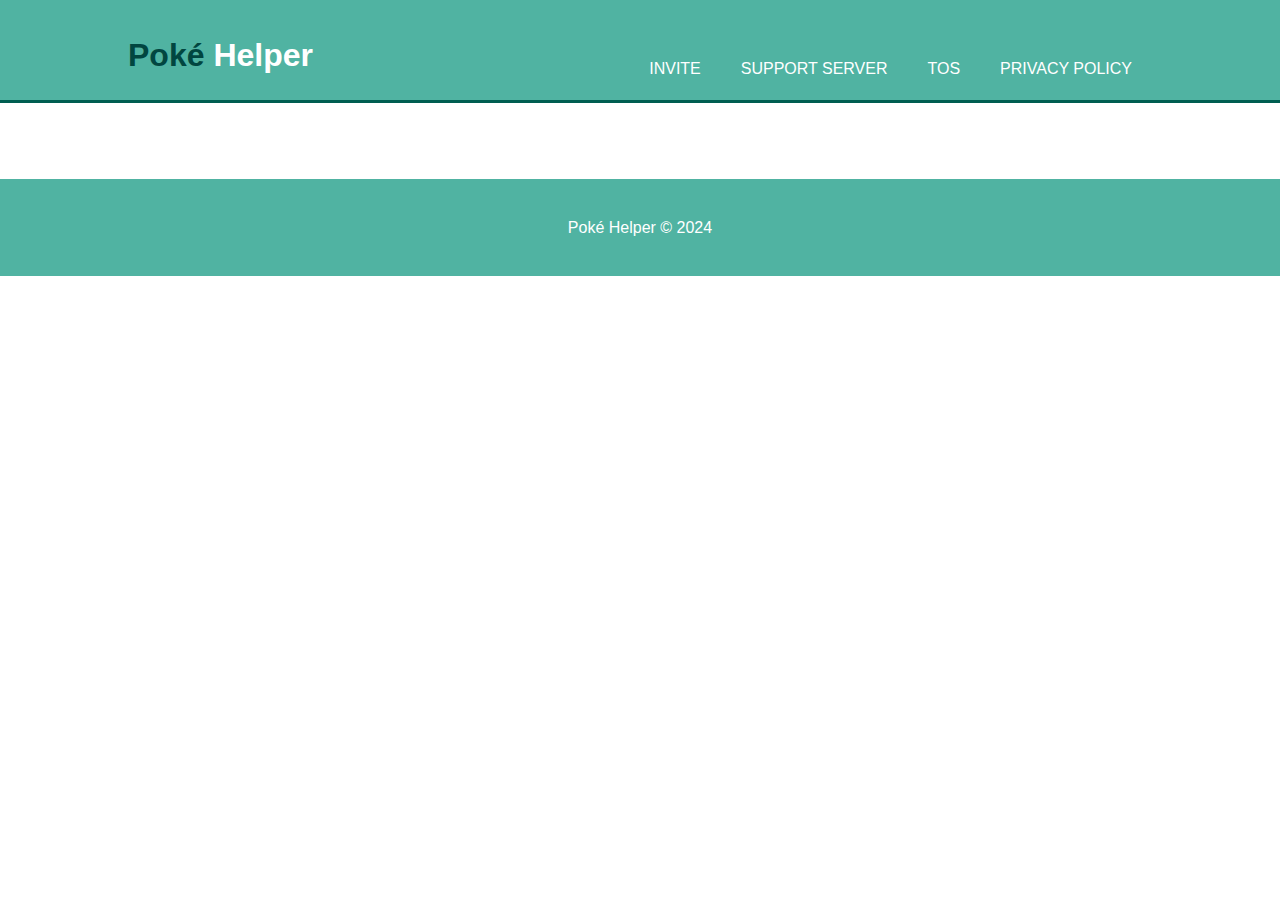
<file: index.html>
<!DOCTYPE html>
<html lang="en">
<head>
    <meta charset="UTF-8">
    <meta name="viewport" content="width=device-width, initial-scale=1.0">
    <title>Poké Helper</title>
    <link rel="shortcut icon" type="image/x-icon" href="icon.png" />
    <link rel="stylesheet" href="style.css">
</head>
<body>
    <header>
        <div class="container">
            <div id="branding">
                <h1><span class="highlight">Poké</span> Helper</h1>
            </div>
            <nav>
                <ul>
                    <li><a href="https://discord.com/oauth2/authorize?client_id=1219565055616749608">Invite</a></li>
                    <li><a href="https://discord.gg/K5Zezkknvr">Support Server</a></li>
                    <li><a href="tos.html">TOS</a></li>
                    <li><a href="pp.html">Privacy Policy</a></li>
                </ul>
            </nav>
        </div>
    </header>

    <section class="privacy-policy">
        <div class="container">
        </div>
    </section>
    <br>
    <footer>
        <p>Poké Helper © 2024</p>
    </footer>
</body> 
</html>
</file>
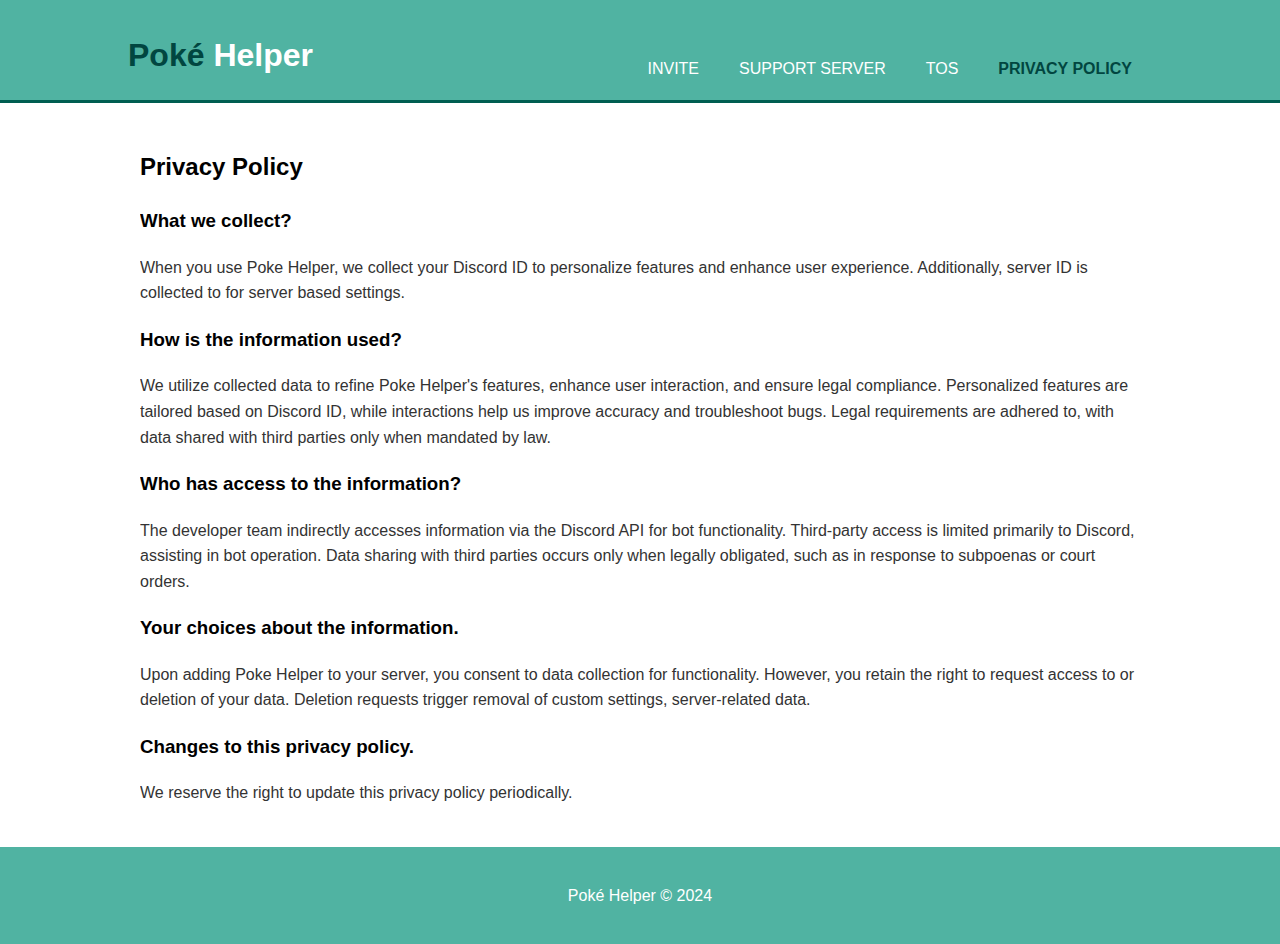
<file: pp.html>
<!DOCTYPE html>
<html lang="en">
<head>
    <meta charset="UTF-8">
    <meta name="viewport" content="width=device-width, initial-scale=1.0">
    <title>Poké Helper</title>
    <link rel="shortcut icon" type="image/x-icon" href="icon.png" />
    <link rel="stylesheet" href="style.css">
</head>
<body>
    <header>
        <div class="container">
            <div id="branding">
                <h1><span class="highlight">Poké</span> Helper</h1>
            </div>
            <nav>
                <ul>
                    <li><a href="https://discord.com/oauth2/authorize?client_id=1219565055616749608">Invite</a></li>
                    <li><a href="https://discord.gg/K5Zezkknvr">Support Server</a></li>
                    <li><a href="tos.html">TOS</a></li>
                    <li class="current"><a href="pp.html">Privacy Policy</a></li>
                </ul>
            </nav>
        </div>
    </header>

    <section class="privacy-policy">
        <div class="container">
            <h2>Privacy Policy</h2>
            <h3>What we collect?</h3>
            <p>When you use Poke Helper, we collect your Discord ID to personalize features and enhance user experience. Additionally, server ID is collected to for server based settings.</p>
            <h3>How is the information used?</h3>
            <p>We utilize collected data to refine Poke Helper's features, enhance user interaction, and ensure legal compliance. Personalized features are tailored based on Discord ID, while interactions help us improve accuracy and troubleshoot bugs. Legal requirements are adhered to, with data shared with third parties only when mandated by law.</p>
            <h3>Who has access to the information?</h3>
            <p>The developer team indirectly accesses information via the Discord API for bot functionality. Third-party access is limited primarily to Discord, assisting in bot operation. Data sharing with third parties occurs only when legally obligated, such as in response to subpoenas or court orders.</p> 
            <h3>Your choices about the information.</h3>
            <p>Upon adding Poke Helper to your server, you consent to data collection for functionality. However, you retain the right to request access to or deletion of your data. Deletion requests trigger removal of custom settings, server-related data.</p> 
            <h3>Changes to this privacy policy.</h3>
            <p>We reserve the right to update this privacy policy periodically.</p>
        </div>
    </section>
    
    <footer>
        <p>Poké Helper © 2024</p>
    </footer>
</body>
</html>
</file>
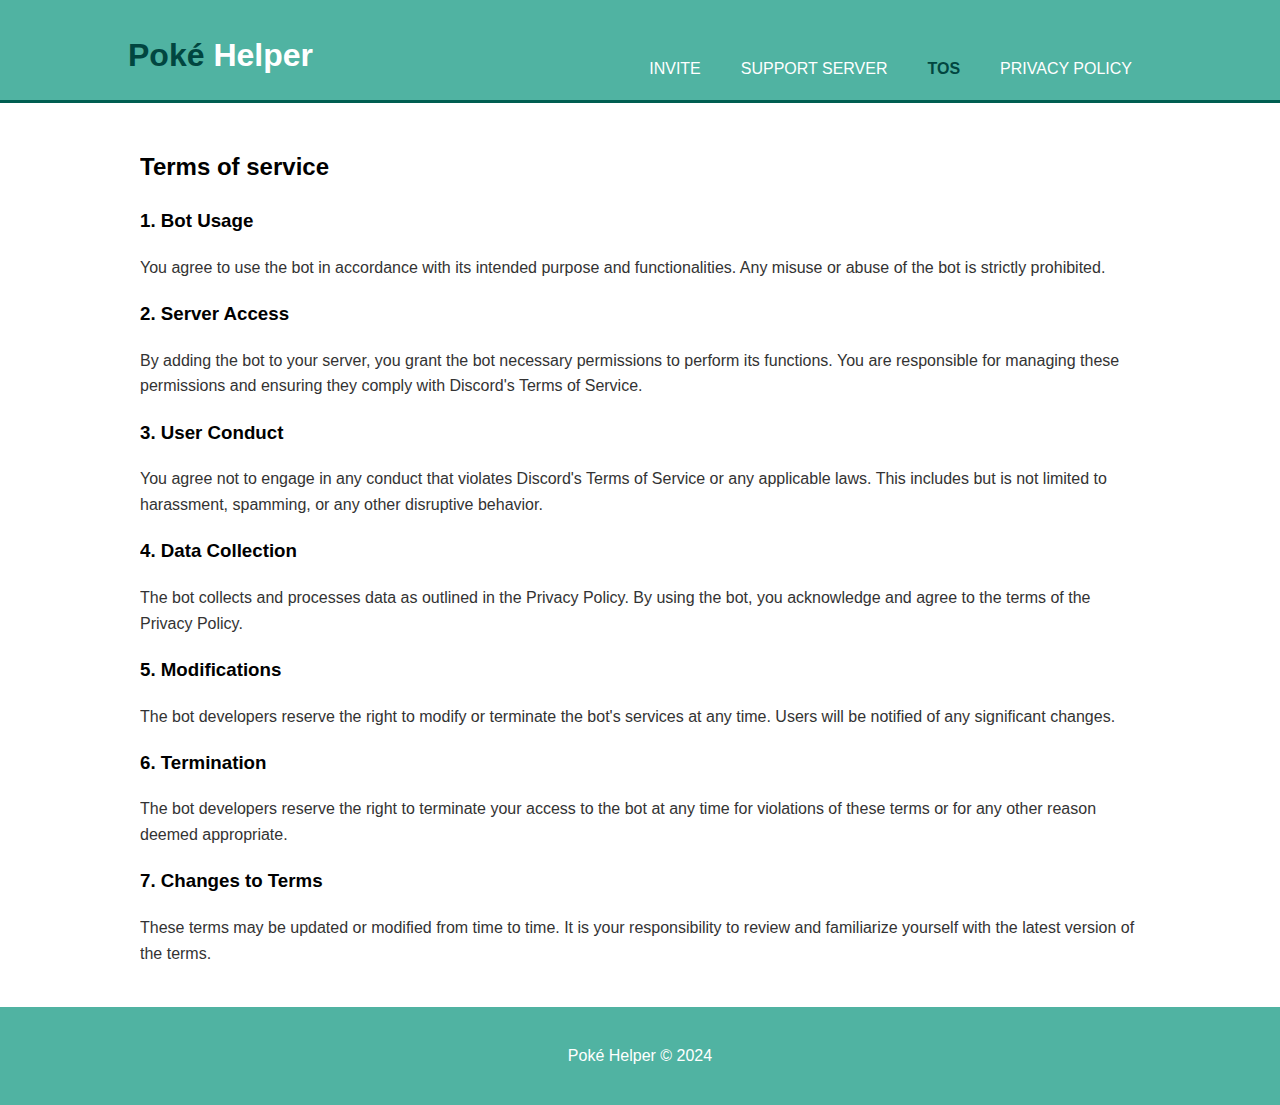
<file: tos.html>
<!DOCTYPE html>
<html lang="en">
<head>
    <meta charset="UTF-8">
    <meta name="viewport" content="width=device-width, initial-scale=1.0">
    <title>Poké Helper</title>
    <link rel="shortcut icon" type="image/x-icon" href="icon.png" />
    <link rel="stylesheet" href="style.css">
</head>
<body>
    <header>
        <div class="container">
            <div id="branding">
                <h1><span class="highlight">Poké</span> Helper</h1>
            </div>
            <nav>
                <ul>
                    <li><a href="https://discord.com/oauth2/authorize?client_id=1219565055616749608">Invite</a></li>
                    <li><a href="https://discord.gg/K5Zezkknvr">Support Server</a></li>
                    <li class="current"><a href="tos.html">TOS</a></li>
                    <li><a href="pp.html">Privacy Policy</a></li>
                </ul>
            </nav>
        </div>
    </header>

    <section class="privacy-policy">
        <div class="container">
            <h2>Terms of service</h2>
            <h3>1. Bot Usage</h3>
            <p>You agree to use the bot in accordance with its intended purpose and functionalities. Any misuse or abuse of the bot is strictly prohibited.</p>
            <h3>2. Server Access</h3>
            <p>By adding the bot to your server, you grant the bot necessary permissions to perform its functions. You are responsible for managing these permissions and ensuring they comply with Discord's Terms of Service.</p>
            <h3>3. User Conduct</h3>
            <p>You agree not to engage in any conduct that violates Discord's Terms of Service or any applicable laws. This includes but is not limited to harassment, spamming, or any other disruptive behavior.</p>
            <h3>4. Data Collection</h3>
            <p>The bot collects and processes data as outlined in the Privacy Policy. By using the bot, you acknowledge and agree to the terms of the Privacy Policy.</p>
            <h3>5. Modifications</h3>
            <p>The bot developers reserve the right to modify or terminate the bot's services at any time. Users will be notified of any significant changes.</p>
            <h3>6. Termination</h3>
            <p>The bot developers reserve the right to terminate your access to the bot at any time for violations of these terms or for any other reason deemed appropriate.</p>
            <h3>7. Changes to Terms</h3>
            <p>These terms may be updated or modified from time to time. It is your responsibility to review and familiarize yourself with the latest version of the terms.</p>
        </div>
    </section>
    <footer>
        <p>Poké Helper © 2024</p>
    </footer>
</body>
</html>
</file>
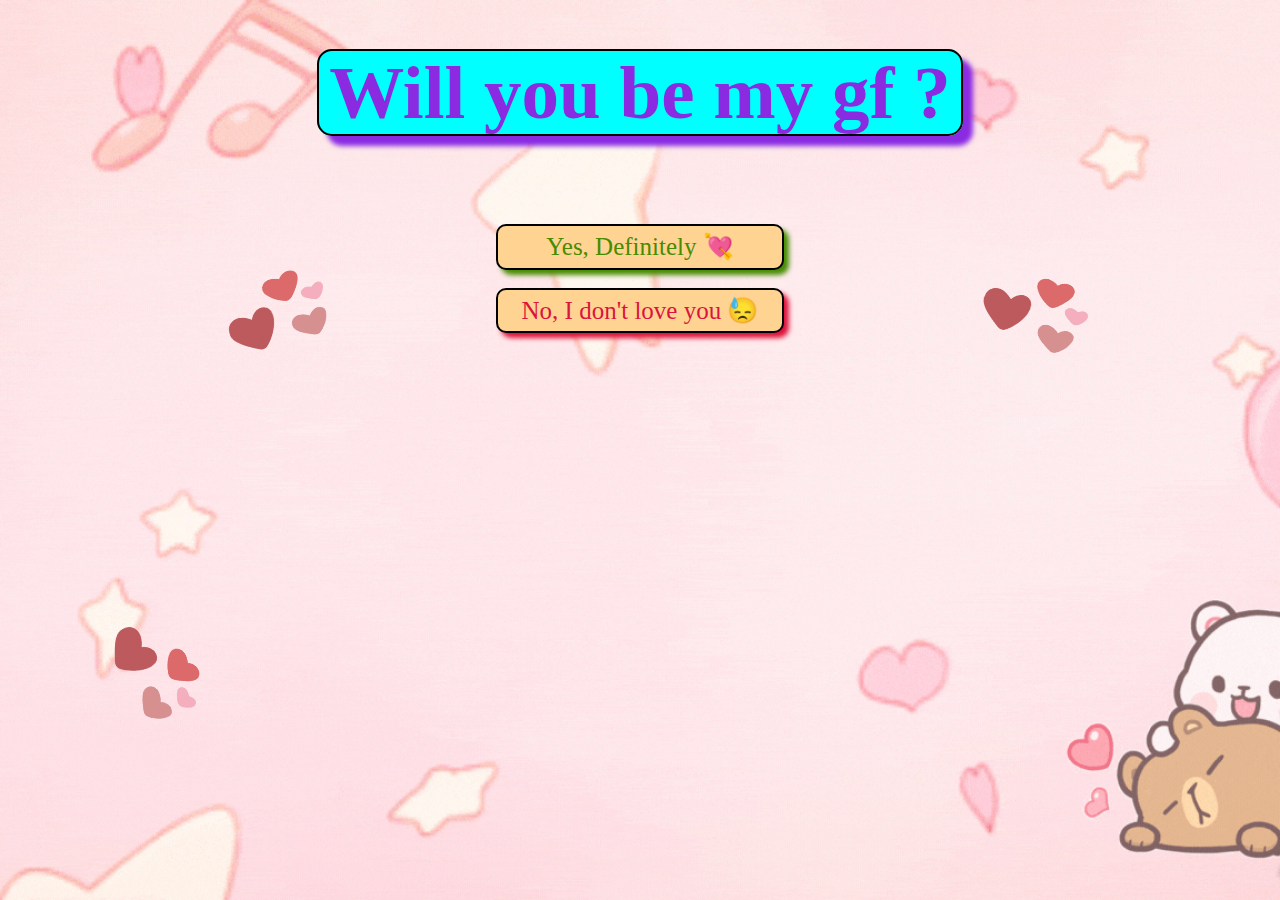
<file: personal/mylove.html>
<!DOCTYPE html>
<html lang="en">
<head>
    <meta charset="UTF-8">
    <meta name="viewport" content="width=device-width, initial-scale=1.0">
    <title>My Love</title>
    <link rel="stylesheet" href="style_love.css">
    <link rel="icon" type="images/jpeg" href="assets/fevicon.jpg">
    <script src="function_love.js" type="text/javascript"></script>
</head>
<body onload="load(), set_text()" id="body">
    <header>
        <div id="fireworks">
            <img src="assets/heart fireworks.gif"><img src="assets/heart fireworks.gif"> 
        </div>
        <div id="fireworks2"><img src="assets/heart fireworks.gif"></div>
        <h1><span id="heading">Will you be my <span contenteditable="true" id="t">gf</span> ?</span></h1>
    </header>
    <main>
        <div id="ans">
            <button class="green" onclick="fireworks()">Yes, Definitely 💘</button>
            <br><br>
            <button id="no" class="red" onmouseleave="mouseex()" onmouseenter="teleport_random()" onclick="no_click()">No, I don't <span id="rb">love</span> you 😓</button>
        </div>
        <img id="hearts1" class="hearts" src="assets/hearts.gif">
        <img id="hearts2" class="hearts" src="assets/hearts.gif">
        <img id="hearts3" class="hearts" src="assets/hearts.gif">
    </main>
</body>
</html>
</file>
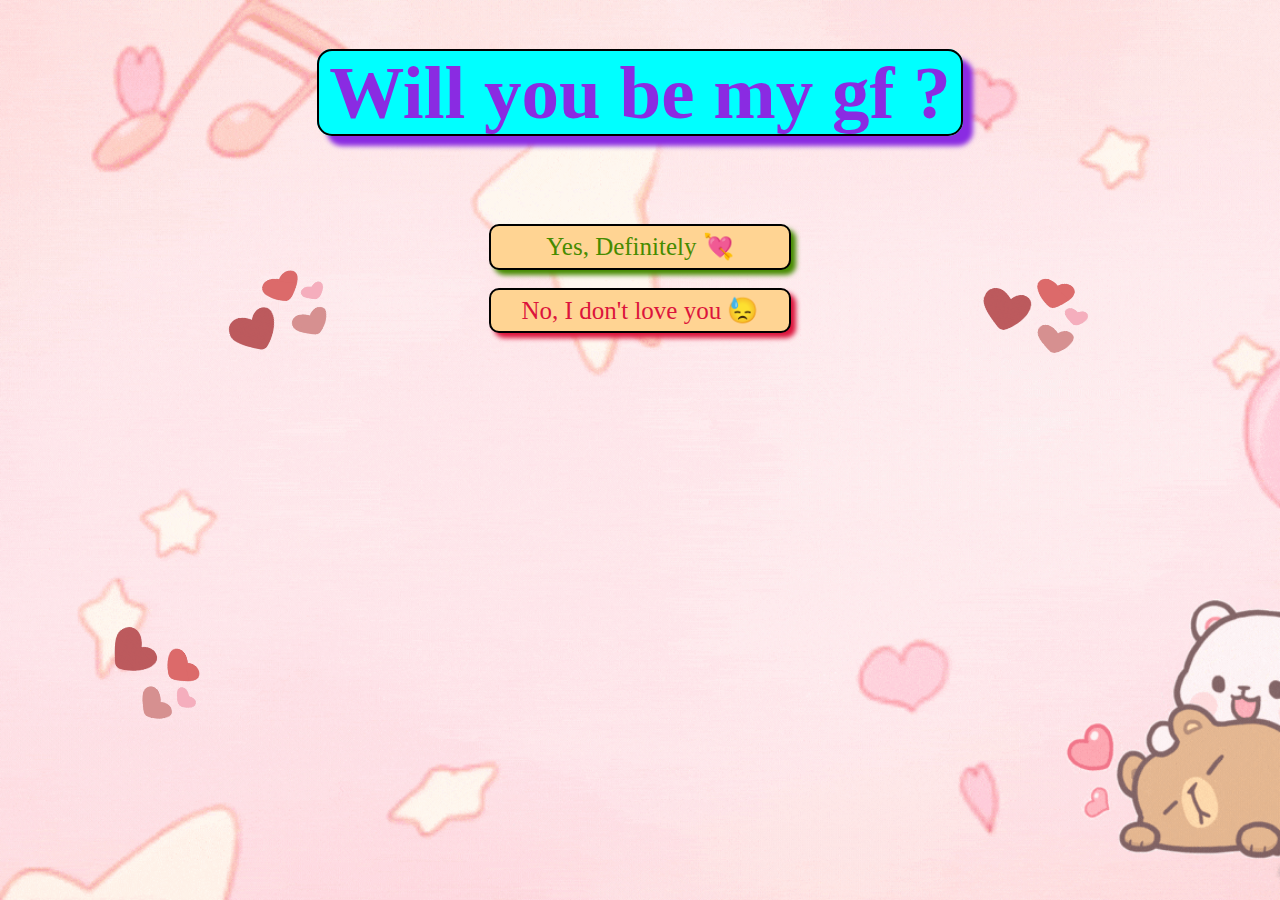
<file: personal/proposal/mylove.html>
<!DOCTYPE html>
<html lang="en">
<head>
    <meta charset="UTF-8">
    <meta name="viewport" content="width=device-width, initial-scale=1.0">
    <title>My Love</title>
    <link rel="stylesheet" href="style_love.css">
    <link rel="icon" type="images/jpeg" href="assets/fevicon.jpg">
    <script src="function_love.js" type="text/javascript"></script>
</head>
<body onload="load(), set_text()" id="body">
    <header>
        <div id="fireworks">
            <img src="assets/heart fireworks.gif"><img src="assets/heart fireworks.gif"> 
        </div>
        <div id="fireworks2"><img src="assets/heart fireworks.gif"></div>
        <h1><span id="heading">Will you be my <span contenteditable="true" id="relation">gf</span> ?</span></h1>
    </header>
    <main>
        <div id="ans">
            <button class="green" onclick="fireworks()">Yes, Definitely 💘</button>
            <br><br>
            <button id="no" class="red" onmouseleave="mouseex()" onmouseenter="teleport_random()" onclick="no_click()">No, I don't <span id="loveto">love</span> you 😓</button>
        </div>
        <img id="hearts1" class="hearts" src="assets/hearts.gif">
        <img id="hearts2" class="hearts" src="assets/hearts.gif">
        <img id="hearts3" class="hearts" src="assets/hearts.gif">
    </main>
</body>
</html>
</file>
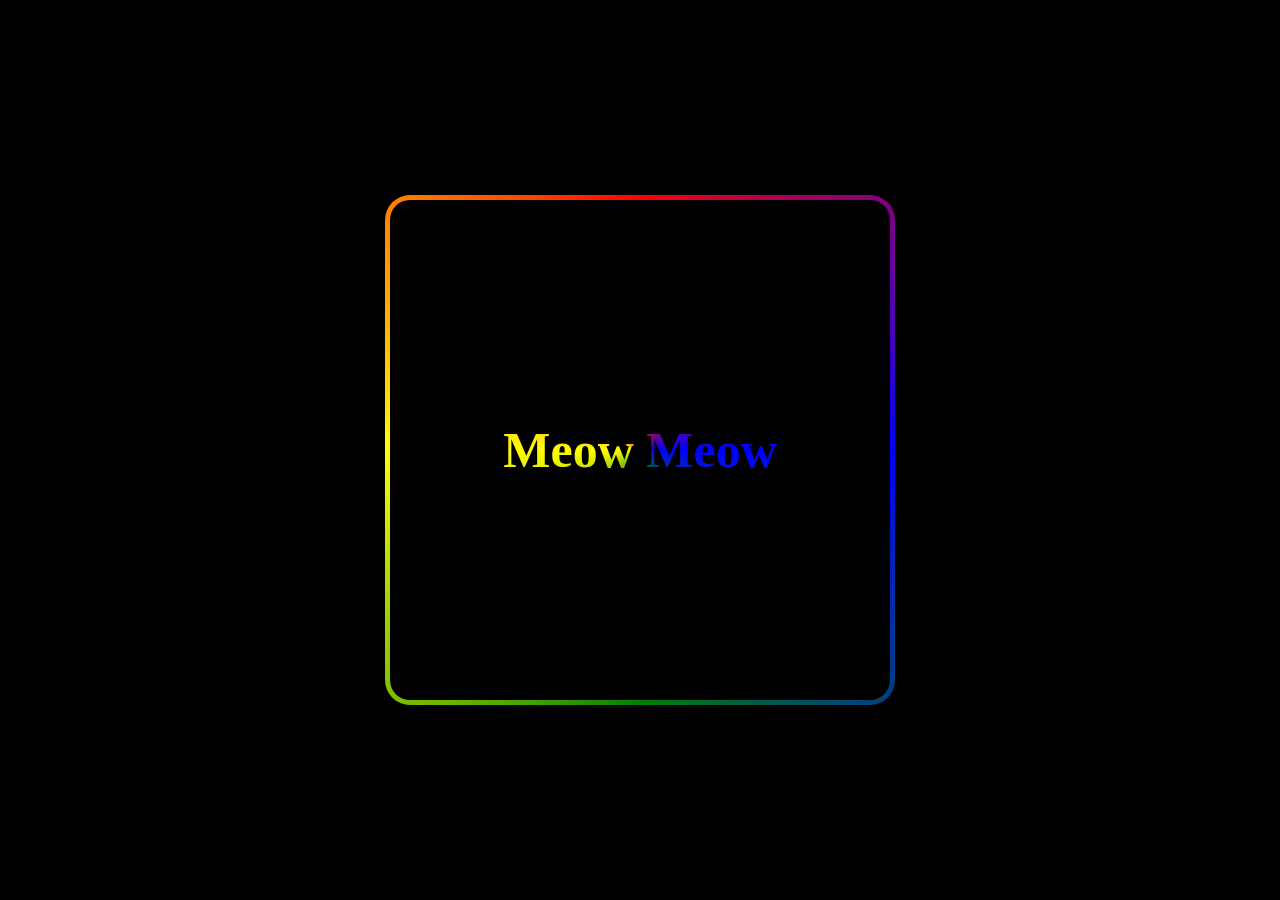
<file: personal/sus/edge_lighting.html>
<html>
<head>
    <style>
        body{
            background-color: black;
            display: grid;
            place-content: center;
        }

        @property --angle{
            syntax: '<angle>';
            initial-value: 0deg;
            inherits: false;
        }
        .container{
            background-image: conic-gradient(from var(--angle), red, blue , green, yellow, red);
            height: 500px;
            width: 500px;
            padding: 5px;
            border-radius: 25px;
            display: grid;
            place-items: center;
            animation: 2s spin linear infinite;
        }
        @keyframes spin{
            from{
                --angle: 0deg;
            }to{
                --angle: 360deg;
            }
        }
        .children{
            background-color: black;
            height: 500px;
            width: 500px;
            border-radius: 20px;
            display: grid;
            place-items: center;
        }
        h1{
            background-image: conic-gradient(from var(--angle), red, blue , green, yellow, red);
            background-clip: text;
            color: transparent;
            font-family: cursive;
            font-size: 50px;
            animation: 2s spin linear infinite;
        }
    
    </style>
</head>
<body>
    <div class="container">
        <div class="children">
            <h1>Meow Meow</h1>
        </div>
    </div>
</body>
</html>
</file>
<file: style.css>
body {
    font-family: 'Segoe UI', Tahoma, Geneva, Verdana, sans-serif;
    line-height: 1.6;
    margin: 0;
    padding: 0;
    background-image: url("https://e1.pxfuel.com/desktop-wallpaper/302/432/desktop-wallpaper-pokemon-scenery-pokemon-landscape.jpg");
    background-size: 100%;
    color: #333;
}
.container {
    width: 80%;
    margin: auto;
    overflow: hidden;
}
header {
    background: #50b3a2;
    color: #ffffff;
    padding-top: 30px;
    min-height: 70px;
    border-bottom: #005e51 3px solid;
}
header a {
    color: #ffffff;
    text-decoration: none;
    text-transform: uppercase;
    font-size: 16px;
}
header ul {
    padding: 0;
    list-style: none;
}
header li {
    float: left;
    display: inline;
    padding: 0 20px 0 20px;
}
header #branding {
    float: left;
}
header #branding h1 {
    margin: 0;
}
header nav {
    float: right;
    margin-top: 10px;
}
header .highlight, header .current a {
    color: #014640;
    font-weight: bold;
}
header a:hover {
    color: #ffffff;
    font-weight: bold;
}
.privacy-policy {
    padding: 15px;
    background: #ffffff;
    margin-top: 10px;
    margin-bottom: 10px;
}
.privacy-policy h2, .privacy-policy h3 {
    color: #000000;
}
footer {
    padding: 20px;
    color: #ffffff;
    background: #50b3a2;
    text-align: center;
}
</file>
<file: personal/style_love.css>
body{
    background-image: url("assets/background.gif");
    background-size: cover;
    background-repeat: no-repeat;
    background-position: center;
    background-attachment: fixed;
}

#heading{
    background-color: aqua;
    padding-left: 10px;
    padding-right: 10px;
    text-align: center;
    border: 2px solid;
    border-color: black;
    border-radius: 15px;
    box-shadow: 10px 10px 5px;
}

h1{
    color: blueviolet;
    font-family: cursive;
    font-size: 75px;
    text-align: center;
}

#ans{
    opacity:1;
    background-color: transparent;
    padding: 1cm;
    width: 8cm;
    text-align: center;
    margin: 0 auto;
}

#ans button:active{
    box-shadow: 2px 2px 2px;
    transform: translate(2px, 2px);
    filter: brightness(90%);

}

button{
    width: 7.64cm;
    height: 1.2cm;
    text-align: center;
    font-family: cursive;
    font-size: 25px;
    background-color: rgb(255, 212, 147);
    border: 2px solid black;
    border-radius:10px;
    box-shadow: 5px 5px 5px;
}

.green{
    color: rgb(70, 139, 0);
}

.red{
    color: crimson;
}

.hearts{
    width: 10%;
    height: 10%;
}

#hearts1{
    rotate: -25deg;
    position: absolute;
    bottom: 60%;
    left: 17%;
}

#hearts2{
    rotate: 15deg;
    position: absolute;
    top: 30%;
    right: 14%;
}

#hearts3{
    rotate: 50deg;
    position: absolute;
    bottom: 20%;
    left: 7%;
}

#fireworks{
    position: fixed;
    width: 100%;
    height: 100%;
    display: none;
}

#fireworks img, #fireworks2 img{
    width: 50%;
    height: 100%;
    animation: 2s ease 0s 1 slideInFromLeft;
}

#fireworks2{
    position: fixed;
    height: 100%;
    width: 100%;
    left: 25%;
    display: none;
}

@keyframes slideInFromLeft {
    0% {
      opacity: 0%;;
    }
    100% {
      opacity: 100%;;
    }
  }
</file>
<file: personal/proposal/style_love.css>
body{
    background-image: url("assets/background.gif");
    background-size: cover;
    background-repeat: no-repeat;
    background-position: center;
    background-attachment: fixed;
}

#heading{
    background-color: aqua;
    padding-left: 10px;
    padding-right: 10px;
    text-align: center;
    border: 2px solid;
    border-color: black;
    border-radius: 15px;
    box-shadow: 10px 10px 5px;
}

h1{
    color: blueviolet;
    font-family: cursive;
    font-size: 75px;
    text-align: center;
}

#ans{
    opacity:1;
    background-color: transparent;
    padding: 1cm;
    width: 8cm;
    text-align: center;
    margin: 0 auto;
}

#ans button:active{
    box-shadow: 2px 2px 2px;
    transform: translate(2px, 2px);
    filter: brightness(90%);

}

button{
    width: 8cm;
    height: 1.2cm;
    text-align: center;
    font-family: cursive;
    font-size: 25px;
    background-color: rgb(255, 212, 147);
    border: 2px solid black;
    border-radius:10px;
    box-shadow: 5px 5px 5px;
}

.green{
    color: rgb(70, 139, 0);
}

.red{
    color: crimson;
}

.hearts{
    width: 10%;
    height: 10%;
}

#hearts1{
    rotate: -25deg;
    position: absolute;
    bottom: 60%;
    left: 17%;
}

#hearts2{
    rotate: 15deg;
    position: absolute;
    top: 30%;
    right: 14%;
}

#hearts3{
    rotate: 50deg;
    position: absolute;
    bottom: 20%;
    left: 7%;
}

#fireworks{
    position: fixed;
    width: 100%;
    height: 100%;
    display: none;
}

#fireworks img, #fireworks2 img{
    width: 50%;
    height: 100%;
    animation: 2s ease 0s 1 slideInFromLeft;
}

#fireworks2{
    position: fixed;
    height: 100%;
    width: 100%;
    left: 25%;
    display: none;
}

@keyframes slideInFromLeft {
    0% {
      opacity: 0%;;
    }
    100% {
      opacity: 100%;;
    }
  }
</file>
